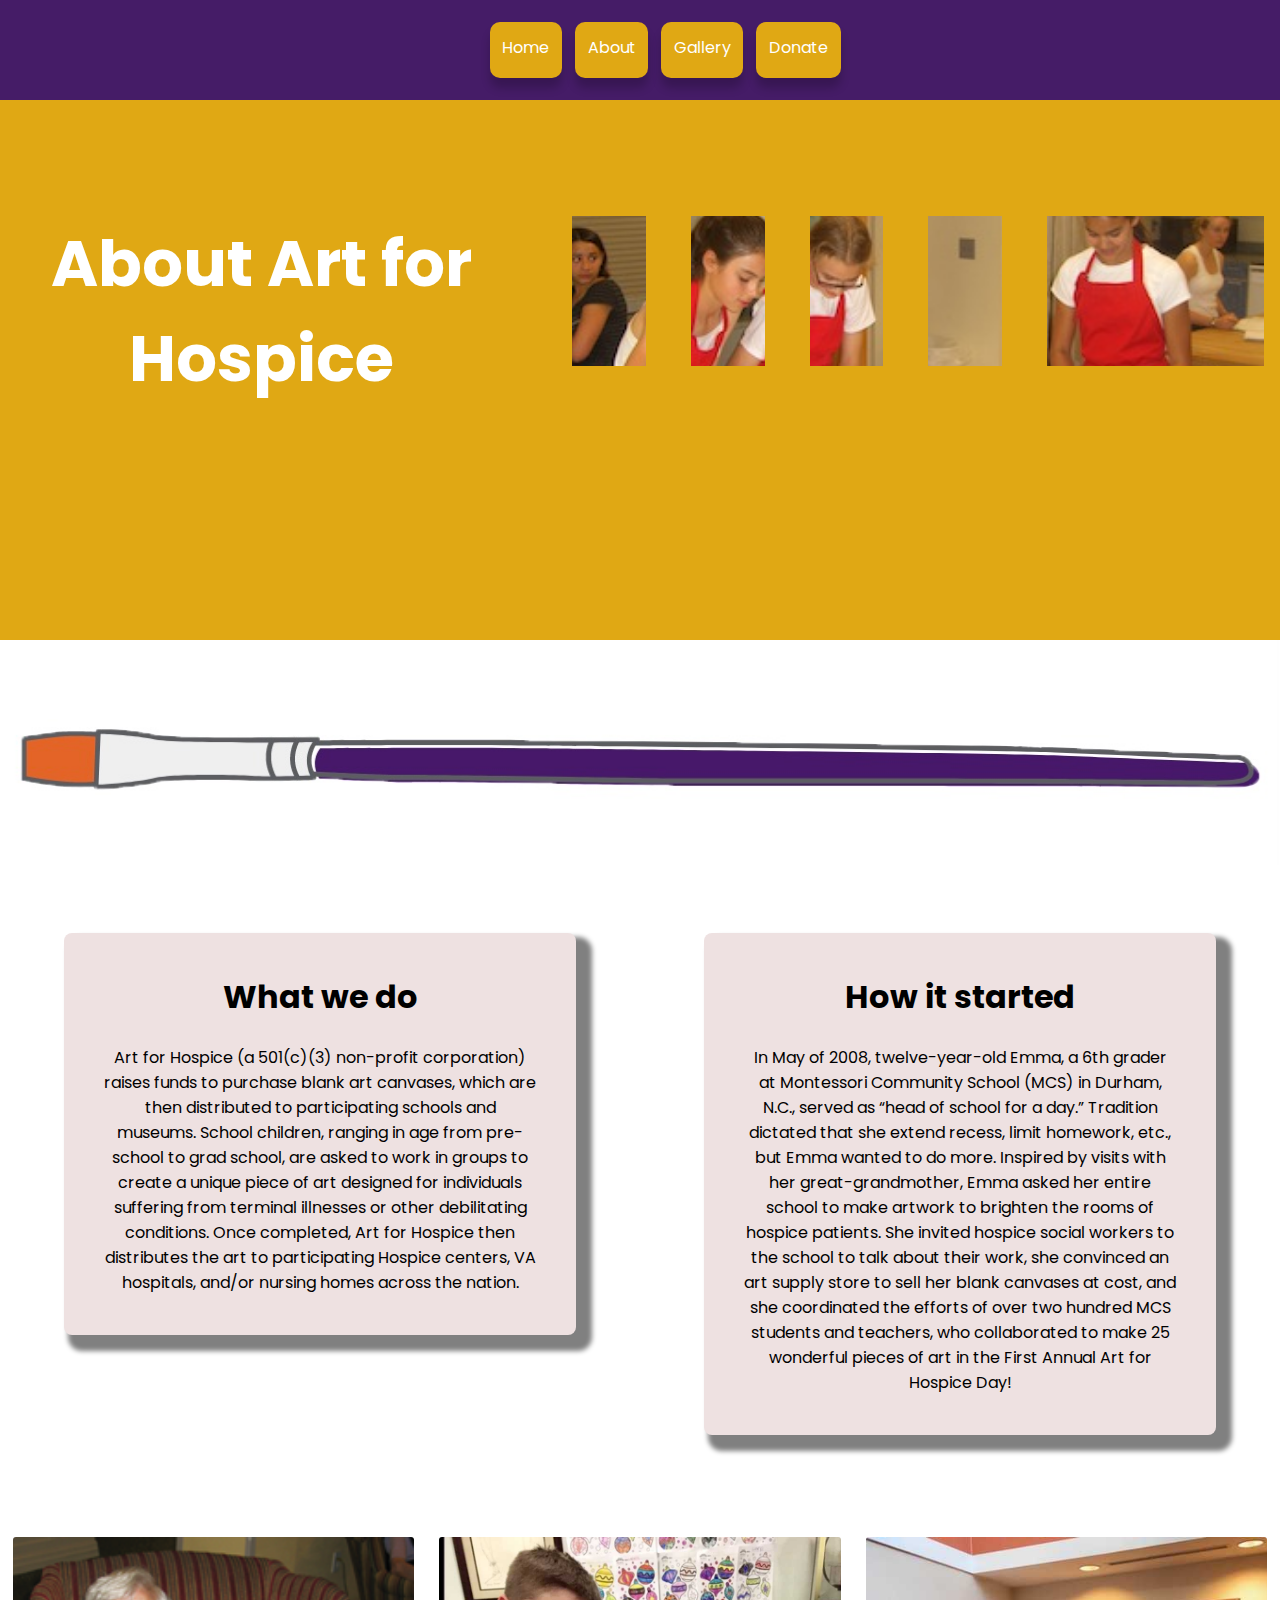
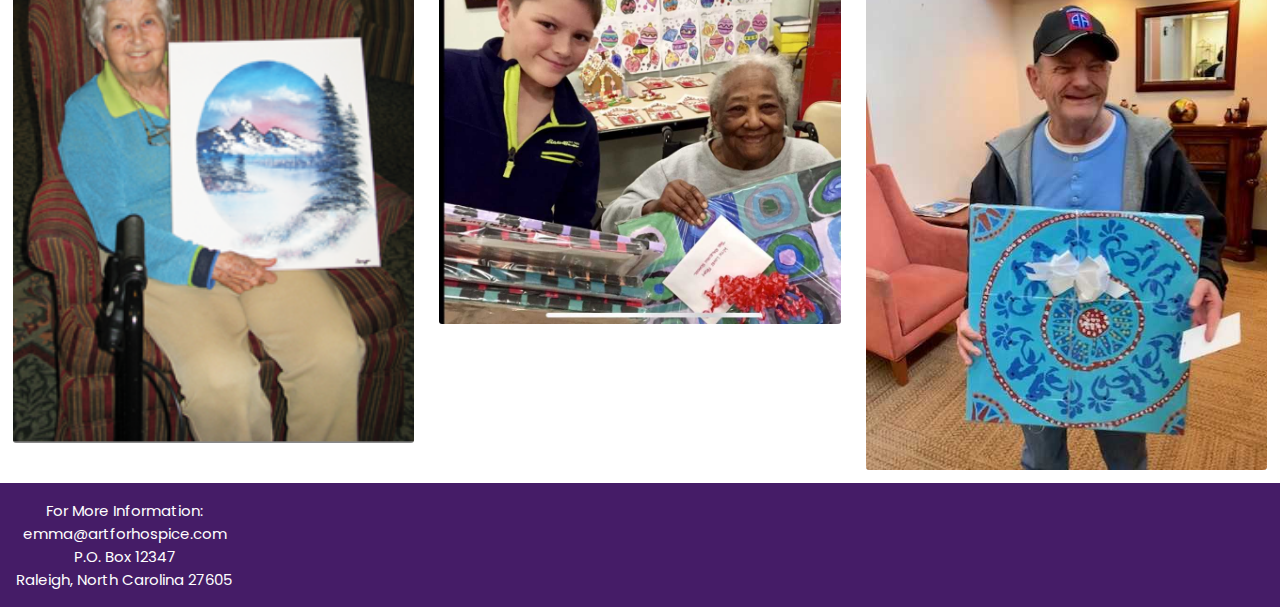
<file: about.html>
<!DOCTYPE HTML>
<html lang="en">
<head>
 <meta http-equiv="Content-Type"
 content="text/html; charset=UTF-8" />
<meta name="viewport" 
content="width=device-width,initial-scale=1.0"/>
 <title>My Website</title>
<link rel="stylesheet" href="css/styles4.css">
<link href="https://fonts.googleapis.com/css2?family=Poppins:wght@300;700&display=swap" rel="stylesheet">

</head>
 
<body>
  <div class="container">

    <div class="grid-layout">
      <div class="one">


    <div class="container1">
      <a href ="index.html" class ="menuitem">Home</a> 
      <a href ="about.html" class ="menuitem">About</a>
      <a href ="gallery.html" class ="menuitem">Gallery</a>
      <a href ="donation.html" class ="menuitem">Donate</a>

    </div>

 
  
  
       </div>


      <div class="two"> <h1>About Art for Hospice</h1> 
        <div class="container2">
        <div class="item1"></div>
        <div class="item1"></div>
        <div class="item1"></div>
        <div class="item1"></div>
        <div class="item1"></div>
        
        
      </div>
        </div>
    
    </div>
  
   
    <img src="img/finalbrush copy.jpg" alt="finalbrush">
  


  
  <main>
    <div class="contentcontainer">
    <div class="content">
      <h2>What we do</h2>
      <p>Art for Hospice (a 501(c)(3) non-profit corporation) raises funds to purchase blank art canvases, which are then distributed to participating schools and museums. School children, ranging in age from pre-school to grad school, are asked to work in groups to create a unique piece of art designed for individuals suffering from terminal illnesses or other debilitating conditions. Once completed, Art for Hospice then distributes the art to participating Hospice centers, VA hospitals, and/or nursing homes across the nation.
      </p>
    </div>

    <div class="content">
      <h2>How it started</h2>
      <p>In May of 2008, twelve-year-old Emma, a 6th grader at Montessori Community School (MCS) in Durham, N.C., served as “head of school for a day.” Tradition dictated that she extend recess, limit homework, etc., but Emma wanted to do more. Inspired by visits with her great-grandmother, Emma asked her entire school to make artwork to brighten the rooms of hospice patients. She invited hospice social workers to the school to talk about their work, she convinced an art supply store to sell her blank canvases at cost, and she coordinated the efforts of over two hundred MCS students and teachers, who collaborated to make 25 wonderful pieces of art in the First Annual Art for Hospice Day!

      </p>
    </div>
  </div>
  </main>

  

  <div class="header-img">
    <div class="item"> <img src="img/recipient2.png" alt="hannah">
</div>
<div class="item"> <img src="img/evan.jpg" alt="profile">
</div>
<div class="item"> <img src="img/va.jpg" alt="fit">
</div>
</div>


  
      <footer>
       <div class = "footertext">
        <span>For More Information:</span>
        <span><br>emma@artforhospice.com</span>
        <span><br>P.O. Box 12347</span>
        <span><br>Raleigh, North Carolina 27605</span>
    </div>
      </footer>
    </div>
  

    </body>
    </html>
</file>
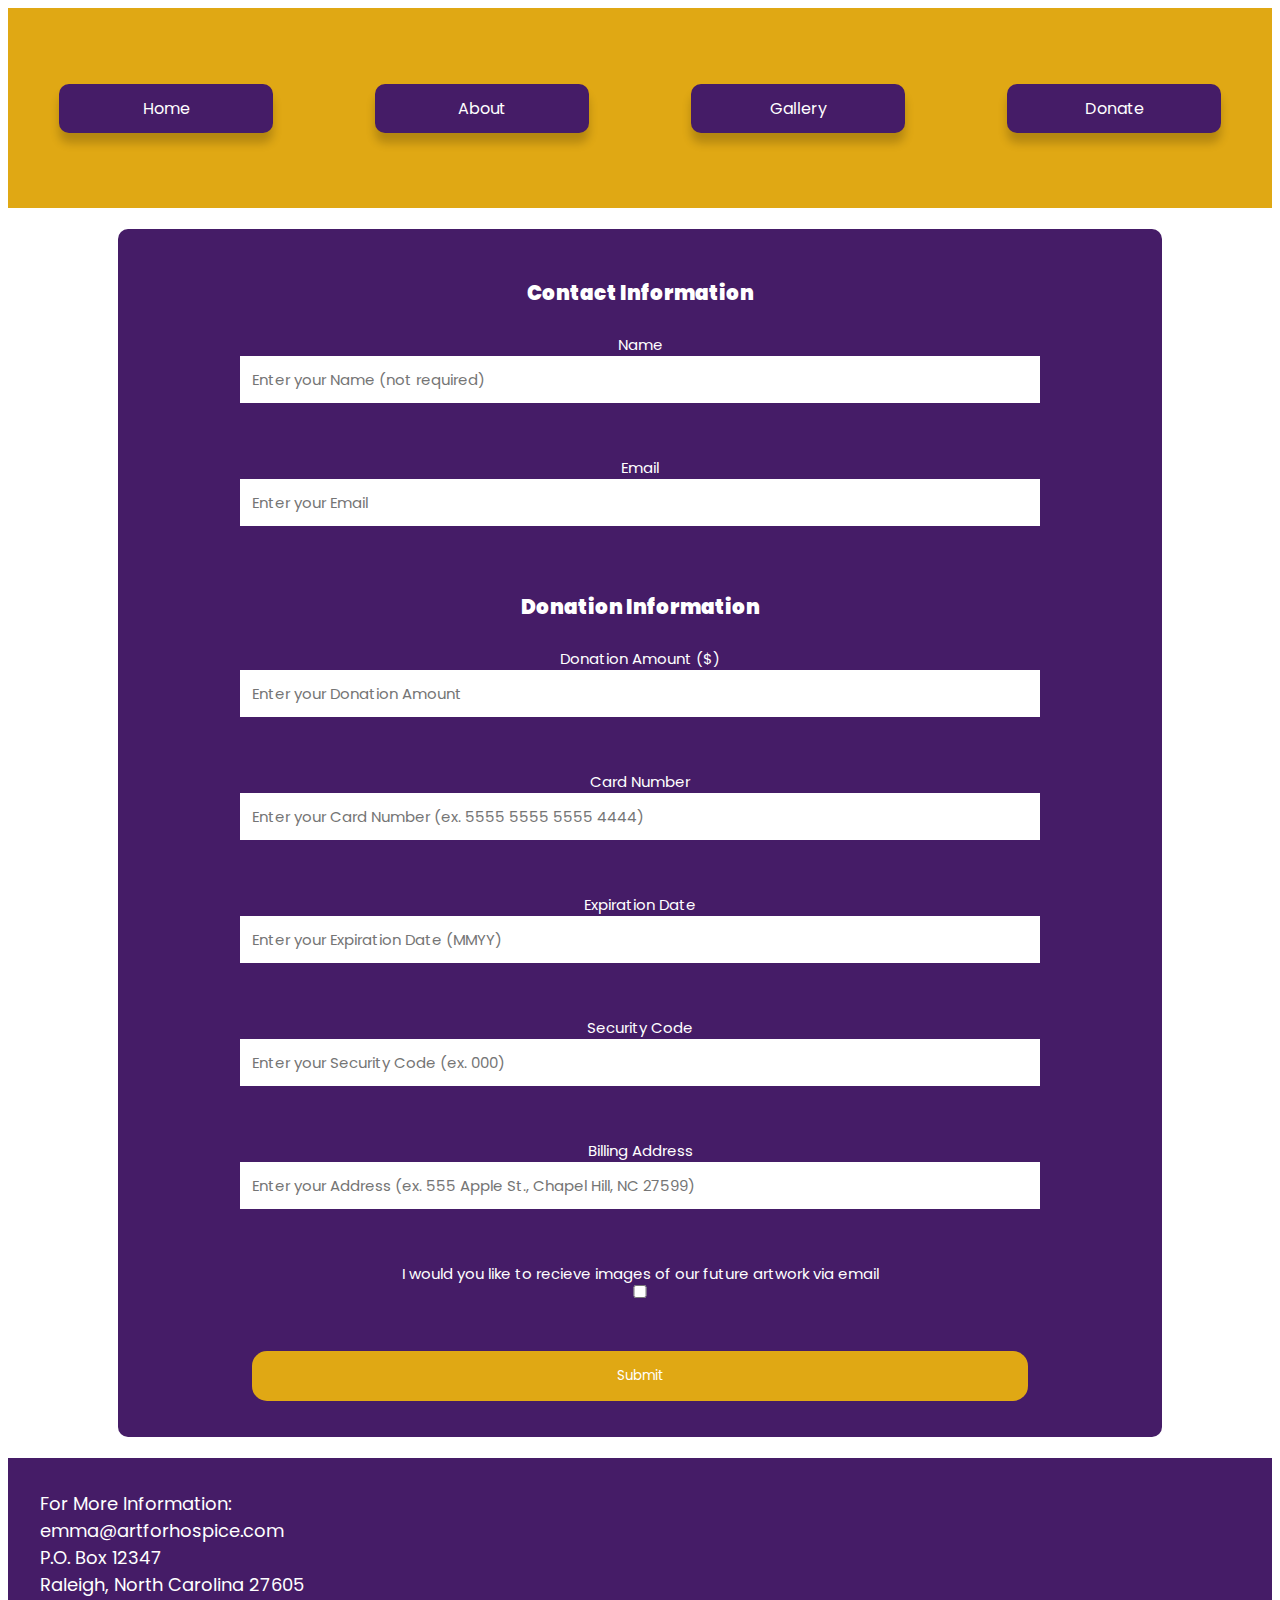
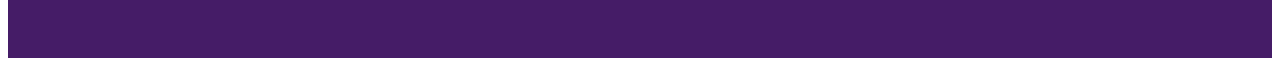
<file: donation.html>
<!DOCTYPE HTML>
<html lang="en">

<head>
  <meta http-equiv="Content-Type" 
  content="text/html; charset=UTF-8" />
  <meta name="viewport" content="width=device-width,initial-scale=1.0"/>
  <title>Donation Page</title>
  <link rel="stylesheet" href="css/styles2.css">
</head>

<body class="gridlayout">
    <header class="headerbox">
        <a href ="index.html" class ="menuitem">Home</a>  
        <a href ="about.html" class="menuitem">About</a>
        <a href ="gallery.html" class ="menuitem">Gallery</a>
        <a href ="donation.html" class ="menuitem">Donate</a>
    </header>

    <div class="formbox">
        <form method="get" action="thankyou.html">
            <fieldset>
                <h1 class="formheader"><b>Contact Information</b></h1>
                <label for="Name">Name</label>
                <input type="text" placeholder="Enter your Name (not required)" class="placeholder" id="Name"><br>
                <label for="Email">Email</label>
                <input type="email" placeholder="Enter your Email" class="placeholder" id="Email" required><br>
                <h1 class="formheader"><b>Donation Information</b></h1>
                <label for="Amount">Donation Amount ($)</label>
                <input type="number" placeholder="Enter your Donation Amount" class="placeholder" id="Amount" required><br>
                <label for="CardNumber">Card Number</label>
                <input type="number" placeholder="Enter your Card Number (ex. 5555 5555 5555 4444)" class="placeholder" id="CardNumber" required><br>
                <label for="ExpirationDate">Expiration Date</label>
                <input type="number" placeholder="Enter your Expiration Date (MMYY)" class="placeholder" id="ExpirationDate" required><br>
                <label for="SecurityCode">Security Code</label>
                <input type="number" placeholder="Enter your Security Code (ex. 000)" class="placeholder" id="SecurityCode" required><br>
                <label for="Address">Billing Address</label>
                <input type="text" placeholder="Enter your Address (ex. 555 Apple St., Chapel Hill, NC 27599)" class="placeholder" id="Address" required><br>
                <label for="Subscription">I would you like to recieve images of our future artwork via email</label>
                <input type="checkbox" class="placeholder" id="Subscription"><br>
                <button type="submit" class="formbutton">Submit</button>
            </fieldset>
        </form>
    </div>
    
    <footer class="footerbox">
            <span>For More Information:</span>
            <span><br>emma@artforhospice.com</span>
            <span><br>P.O. Box 12347</span>
            <span><br>Raleigh, North Carolina 27605</span>
    </footer>
</body>

</html>
</file>
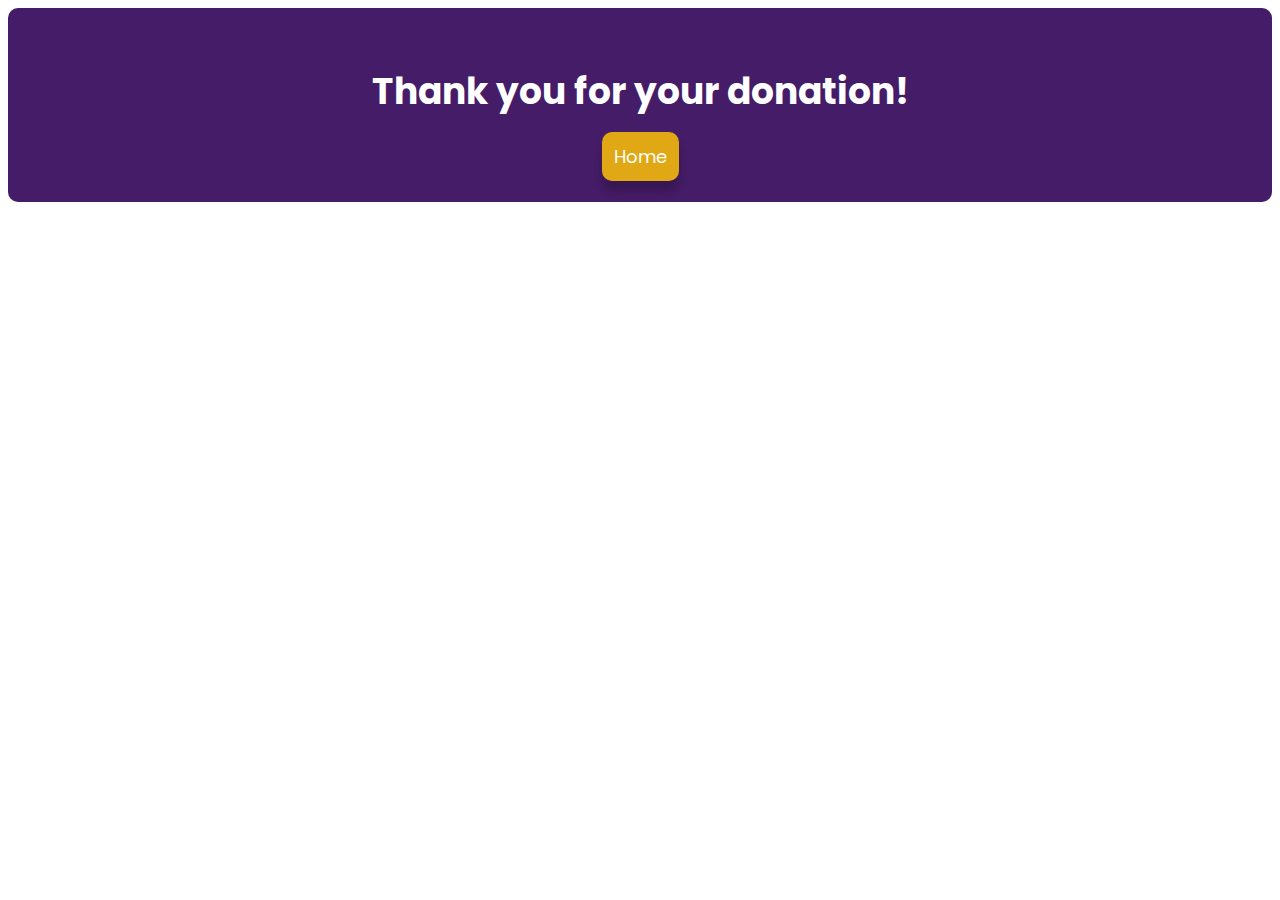
<file: thankyou.html>
<!DOCTYPE HTML>
<html lang="en">

<head>
  <meta http-equiv="Content-Type" 
  content="text/html; charset=UTF-8" />
  <meta name="viewport" content="width=device-width,initial-scale=1.0"/>
  <title>Confirmation Page</title>
  <link rel="stylesheet" href="css/styles3.css">
</head>

<body>
    <div class="footerbox2">
        <h1>Thank you for your donation!</h1>
        <a href ="index.html" class ="menuitem2">Home</a>  
    </div>
</body>
</file>
<file: css/styles4.css>
* {
    box-sizing: border-box;
    margin: 0;
    padding: 0;
  }

 

  .grid-layout {
    display: grid;
  grid-template-columns: 200px 30vh 2fr;
    grid-template-rows: 100px 50vh;
  }

  .container2 {
    display: flex;
    margin-left: 20px;
  width: 60%;
  height: 150px;
  text-align: right;
  background-image: url("../img/kidspainting.jpeg");
  background-repeat: no-repeat;
  background-position: center;
  background-size: cover;
 
}

  .one {
    background: #451C67;
    grid-column: 1/4;
    padding: 1em;
    grid-row: 1/2;
    display: flex;
    flex-direction: row;
    justify-content: center;
    box-shadow: 0 2px 2px rgba(0, 0, 0, 0.2);
  }
  
  .two {
    background: #E0a814;
    display: flex;
    flex-direction: row;
    justify-content: space-between; 
    grid-column: 1/4;
    grid-row: 2/3;
    padding: 1em;
  }

.container1{
    display:flex;
    flex-direction: row;
    justify-content:  space-around;
}
  
  
  
  img {
    max-width: 100%;
  }
  
  
  
  .content {
    width: 90%;
    margin: 5%;
    justify-content: center;
            text-align: center;
            align-items: center;
    background-color: rgb(238, 225, 225);
    border-radius: 8px;
    padding: 1rem;
    box-shadow: 10px 10px 5px 6px grey;
  }


  
  .item1 {
    background-color: #E0a814;
    height: 150px;
    width: 45px;
    text-align: center;
    vertical-align: center;
    margin-right: 10%;
   
  }

  
 .menuitem{
    text-decoration: none;
    padding: 0.75rem;
    margin: auto;
    width: 23%;
    text-align: center;
    border-radius: 10px;
    border: none;
    background-color: #E0a814;
    color: white;
    font-family: 'Poppins', sans-serif;
    box-shadow: 0 10px 10px rgba(0, 0, 0, 0.2);
    transition: transform 100ms;
    display: flex;
    justify-items: center;
    justify-content: center;
    
 }
 
 .menuitem:hover {
    background-color: #B70772;
    transition: .2s;
    transform: scale(1.2);
 }
  
 .menuitem:focus {
    background-color: #B70772;
    transition: .2s;
    transform: scale(1.2);
 }
 
 
 
  .header-img {
    margin: 0 auto;
    justify-content: center;
    border-radius: 8px;
    width: 90%;
    justify-items:center;
 
  }


.item {
        height: 90%;
        width: 90%;
        display: flex;
        justify-content: center;
        padding-top: 25px;
        box-sizing: border-box;
        margin: 1%;
}



  footer{
    font-size: 15px;
    width: 100%;
        height:20%;
        background-color: #451C67;
        color: white;
        justify-content: left;
        justify-items: left;
        display:flex;
        padding: 1rem;
        font-family: 'Poppins', sans-serif;
      }
   
  .container {
    width: 100%;
    margin: 0 auto;
    justify-content: center;
  }


  
  img {
    width: 100%;
    height: 100%;
    border-radius: 3px;
  }
  
    .subheading {
      color: #191970;
      }
  
      body {
        text-align: center;
        font-family: Arial, sans-serif;
        margin: 0;
	font-weight: normal;
    background: #ffffff;
      }
  
      
  
      p {
        font-size: 1rem;
        color:rgb(0, 0, 0);
        font-family: 'Poppins', sans-serif;
      }
      
      h1{
        color: rgb(255, 255, 255);
        font-family: 'Poppins', sans-serif;
        font-size: 3rem;
        width: 20%;
        display: flex;
        flex-direction: column;
      }
      
      h2{
        color:black;
        font-family: 'Poppins', sans-serif;
        font-size: 2rem;
        margin-bottom: 1.5rem;
      }
      
      h3{
        color:black;
        font-family: 'Open Sans', sans-serif;
        font-size:1em;
        font-weight: bolder;
      }

    
      
      @media screen and (min-width: 768px){
        h1 {
          font-size: 4rem;
          margin-top: 100px;
          width: 40%;

    
        }
        
        h2 {
          font-size: 2rem;
        }

        .grid-layout {
          display: grid;
        grid-template-columns: 200px 2fr 2fr;
          grid-template-rows: 100px 60vh;
        }

        .menuitem{
            text-decoration: none;
            padding: 0.8rem;
            margin: 2%;
            width: 44%;
            text-align: center;
            border-radius: 10px;
            border: none;
            background-color: #E0a814;
            color: white;
            font-family: 'Poppins', sans-serif;
            box-shadow: 0 10px 10px rgba(0, 0, 0, 0.2);
            transition: transform 100ms;
            display: flex;
            flex-direction: row-reverse;
 
         }

         .one{
             justify-content: center;
             display: flex;
         }
         


        .container2 {
          margin-top: 100px;
        }

        .header-img {
            width: 100%;
            height: 80%;
            display: flex;
          padding: 0;
          }

          
          .content {
            padding: 2.5rem;
            flex-direction: row;
            width: 40%;
            height: 35%;
            justify-content: space-between;
          }
        
.contentcontainer{
  display: inline;
  justify-content: center;
  display:flex;
}

      }
</file>
<file: css/styles2.css>
@import url('https://fonts.googleapis.com/css2?family=Poppins:wght@300;700&display=swap');


.gridlayout {
    display: grid;
    grid-template-columns: 100vw;
    grid-template-rows: 100px 1250px 200px;
}

.headerbox {
    width: 100%;
    display: grid;
    grid-column: 1/1;
    grid-row: 1/2;
    background-color: #451C67;
    display: flex;
    justify-content: space-evenly;
}

.menuitem {
    text-decoration: none;
    padding: 0.75rem;
    margin: auto;
    width: 15%;
    text-align: center;
    border-radius: 10px;
    border: none;
    background-color: #E0a814;
    color: white;
    font-family: 'Poppins', sans-serif;
    box-shadow: 0 10px 10px rgba(0, 0, 0, 0.2);
    transition: transform 100ms;
}

.menuitem:hover {
    background-color: #B70772;
    transition: .2s;
    transform: scale(1.2);
}

.menuitem:focus {
    background-color: #B70772;
    transition: .2s;
    transform: scale(1.2);
}

.formbox {
    background-color: #E0a814;
    grid-row: 2/3;
    grid-column: 1/1;
}

fieldset {
    font-family: 'Poppins', sans-serif;
    font-size: 15px;
    text-align: center;
    height: 100%;
    padding: 20px;
    border: 0;
    margin: auto;
}

input, label {
    display: block;
}

.placeholder {
    border: 2px solid transparent;
    font-size: 15px;
    font-family: 'Poppins', sans-serif;
    height: auto;
    margin: auto;
    width: 80%;
    padding: 10px;
    margin-bottom: 30px;

}

.formheader {
    font-size: 20px;
    margin-bottom: 25px;
}


.radio {
    margin: auto;
}

.formbutton {
    color: white;
    font-family: 'Poppins', sans-serif;
    border: none;
    background-color: #451C67;
    height: 50px;
    width: 80%;
    border-radius: 15px;
    transition: transform 100ms;
}

.formbutton:hover {
    cursor: pointer;
    background-color: #B70772;
    transform: scale(1.2);
}

.formbutton:focus {
    cursor: pointer;
    background-color: #B70772;
    transform: scale(1.2);
}

.footerbox {
    background-color: #451C67;
    font-size: 18px;
    grid-column: 1/1;
    grid-row: 3/4;
    font-family: 'Poppins', sans-serif;
    color: white;
    padding: 2rem;
}

@media screen and (min-width: 794px) {
    
    .gridlayout {
        display: grid;
        grid-template-columns: 1fr;
        grid-template-rows: 200px 1250px 200px;
    }
    
    .headerbox {
        background-color:#E0a814;
        grid-column: 1/1;
        grid-row: 1/2;
        display: flex;
        flex-direction: row;
    }

    .menuitem {
        text-decoration: none;
        border-radius: 10px;
        width: 15%;
        border: none;
        background-color: #451C67;
        color: white;
        font-family: 'Poppins', sans-serif;
        text-align: center;
        box-shadow: 0 10px 10px rgba(0, 0, 0, 0.2);
        transition: transform 100ms;
    }

    .formbox {
        background-color: #451C67;
        grid-row: 2/3;
        grid-column: 1/1;
        width: 80%;
        margin: auto;
        padding: 1rem;
        border-radius: 10px;
    }

    .footerbox {
        background-color: #451C67;
        font-size: 18px;
        grid-column: 1/3;
        grid-row: 3/4;
        font-family: 'Poppins', sans-serif;
        color: white;
        padding: 2rem;
    }

    fieldset {
        font-family: 'Poppins', sans-serif;
        font-size: 15px;
        text-align: center;
        height: 100%;
        padding: 20px;
        border: 0;
        margin: auto;
        color: white;
    }

    .formbutton {
        color: white;
        font-family: 'Poppins', sans-serif;
        border: none;
        background-color: #E0a814;
        height: 50px;
        width: 80%;
        border-radius: 15px;
        transition: transform 100ms;
    }
}
</file>
<file: css/styles3.css>
@import url('https://fonts.googleapis.com/css2?family=Poppins:wght@300;700&display=swap');

.footerbox2 {
    background-color: #451C67;
    font-size: 18px;
    grid-column: 1/1;
    grid-row: 4/5;
    font-family: 'Poppins', sans-serif;
    color: white;
    padding: 2rem;
    text-align: center;
    border-radius: 10px;
}

.menuitem2 {
    text-decoration: none;
    padding: 0.75rem;
    margin: auto;
    width: 30%;
    text-align: center;
    border-radius: 10px;
    border: none;
    background-color: #E0a814;
    color: white;
    font-family: 'Poppins', sans-serif;
    box-shadow: 0 10px 10px rgba(0, 0, 0, 0.2);
    transition: transform 100ms;
}

.menuitem2:hover {
    background-color: #B70772;
    transition: .2s;
    transform: scale(1.2);
}
</file>
